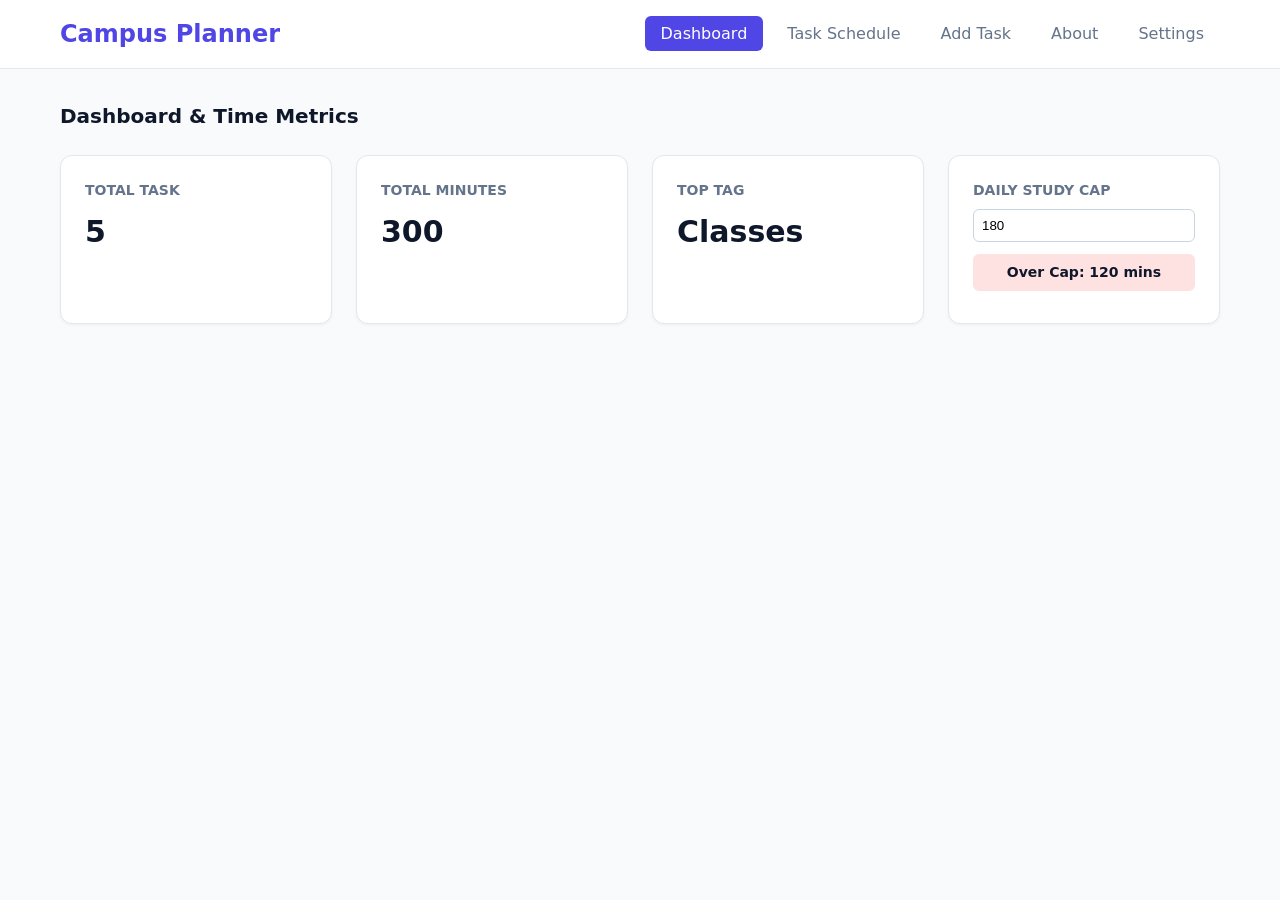
<file: index.html>
<!DOCTYPE html>
<html lang="en">
<head>
    <meta charset="UTF-8">
    <meta name="viewport" content="width=device-width, initial-scale=1.0">
    <title>Campus Planner</title>
    <link rel="stylesheet" href="styles.css">
</head>
<body>
    <a href="#dashboard" class="skip-link">Skip to main content</a>
    
    <header>
        <div class="container header-flex">
            <h1>Campus Planner</h1>
            <nav aria-label="main navigation">
                <ul class="nav-list">
                    <li><a href="#dashboard" class="nav-link active" onclick="switchTab('dashboard'); return false;">Dashboard</a></li>
                    <li><a href="#records" class="nav-link" onclick="switchTab('records'); return false;">Task Schedule</a></li>
                    <li><a href="#form-section" class="nav-link" onclick="switchTab('form-section'); return false;">Add Task</a></li>
                    <li><a href="#about-section" class="nav-link" onclick="switchTab('about-section'); return false;">About</a></li>
                    <li><a href="#settings-section" class="nav-link" onclick="switchTab('settings-section'); return false;">Settings</a></li>
                </ul>
            </nav>
        </div>
    </header>

    <main id="main-content" class="container">
        <div id="alert-region" aria-live="assertive" class="sr-only"></div>
        <!-- Dashboard Section -->
        <section id="dashboard" class="app-section active">
            <h2>Dashboard & Time Metrics</h2>
            <div class="stats-grid">
                <div class="card"><h3>Total Task</h3><p id="stat-count">0</p></div>
                <div class="card"><h3>Total Minutes</h3><p id="stat-sum">0</p></div>
                <div class="card"><h3>Top Tag</h3><p id="stat-top">N/A</p></div>
                <div class="card">
                    <h3>Daily Study Cap</h3>
                    <input type="number" id="cap-input" value="180" min="0" oninput="updateBudgetCap()">
                    <p id="stat-cap-status" class="cap-msg safe">Remaining: 180 min</p>
                </div>
            </div>
        </section>

        <!-- Ledger Table Section -->
        <section id="records" class="app-section">
            <h2>Schedule Ledger</h2>
            <div class="controls-bar">
                <div class="search-wrap">
                    <label for="search-input">Search:</label>
                    <input type="text" id="search-input" placeholder="Search tasks...">
                    <button id="case-btn" type="button" onclick="toggleCase()">Aa</button>
                </div>
                <div class="sort-wrap">
                    <label for="sort-select">Sort By:</label>
                    <select id="sort-select" onchange="handlesort()">
                        <option value="date-desc">Date (Newest)</option>
                        <option value="date-asc">Date (Oldest)</option>
                        <option value="amount-desc">Duration (High to Low)</option>
                        <option value="amount-asc">Duration (Low to High)</option>
                    </select>
                </div>
            </div>

            <div class="table-wrapper">
                <table>
                    <thead>
                        <tr>
                            <th>Due Date</th>
                            <th>Task Title</th>
                            <th>Tag Group</th>
                            <th>Duration</th>
                            <th>Action</th>
                        </tr>
                    </thead>
                    <tbody></tbody>
                </table>
            </div>
            <p id="no-records" class="hidden">No matching schedule task found.</p>
        </section>

        <!-- Form Section -->
        <section id="form-section" class="app-section">
            <h2>Add / Edit Planner Task</h2>
            <div class="card">
                <form id="transaction-form">
                    <div class="input-group">
                        <label for="form-desc">Task Title:</label>
                        <input type="text" id="form-desc" required>
                    </div>
                    <div class="input-group">
                        <label for="form-category">Tag Group:</label>
                        <select id="form-category">
                            <option value="Study">Study</option>
                            <option value="Classes">Classes</option>
                            <option value="Exam">Exam</option>
                            <option value="Personal">Personal</option>
                            <option value="Social">Social</option>
                        </select>
                    </div>
                    <div class="input-group">
                        <label for="form-amount">Duration (Minutes):</label>
                        <input type="number" id="form-amount" required>
                    </div>
                    <button type="submit" id="submit-btn">Save Task Entry</button>
                </form>
            </div>
        </section>

        <!-- About Section -->
        <section id="about-section" class="app-section">
            <h2>About</h2>
            <div class="card">
                <h3>Purpose</h3>
                <p>Campus Planner helps students plan their tasks, track how much time they spend studying, and stay within a daily study limit. Add tasks with a tag and duration, then use the dashboard to see totals and your most-used tag.</p>
                <h3>Contact</h3>
                <p>Email: <a href="mailto:a.anyar1@alustudent.com">a.anyar1@alustudent.com</a></p>
                <p>GitHub: <a href="https://github.com/aanyar1-tech" target="_blank">@aanyar1-tech</a></p>
                <p>Repository: <a href="https://github.com/aanyar1-tech/Campus-Life-Planner" target="_blank">https://github.com/aanyar1-tech/Campus-Life-Planner</a></p>
            </div>
        </section>

        <!-- Settings Section -->
        <section id="settings-section" class="app-section">
            <h2>Settings</h2>
            <div class="card">
                <div class="input-group" style="margin-bottom: 1rem;">
                    <label for="display-unit">Unit:</label>
                    <select id="display-unit" onchange="convertDisplayUnits()">
                        <option value="minutes">Minutes (m)</option>
                        <option value="hours">Hours (h)</option>
                    </select>
                </div>
            </div>
        </section>
    </main>

    <!-- app.js is in the same folder as index.html -->
    <script src="app.js"></script>
</body>
</html>
</file>
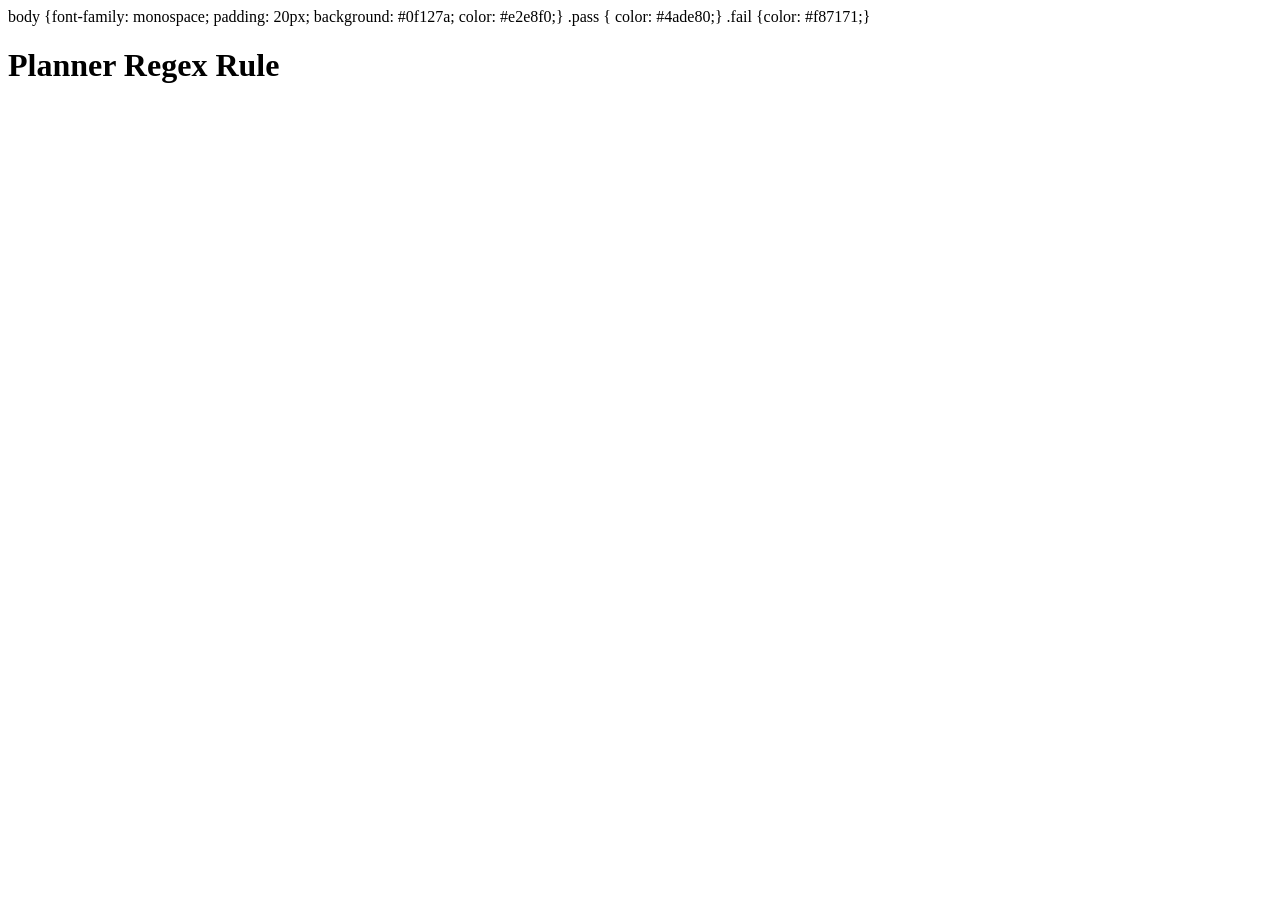
<file: tests.html>
<!DOCTYPE html>
<html lang="en">
    <head>
<mata charset="UTF-8">
    <Title>Planner Testing Engine</Title>
    <sytyle>
        body {font-family: monospace; padding: 20px; background: #0f127a; color: #e2e8f0;}
        .pass { color: #4ade80;} .fail {color: #f87171;}
    </style>
</head>
<body>
    <h1>Planner Regex Rule <Checks>
 <div id="test-output">Running active validation checks...</div>
 <script>
    const rule={
        desc:/^\S\)(?:\(.*\s\))?\$/,

        amount: /^(0|[1-9]\d*)$/
    };
    let resultlog= "";
    function asert(name, condition) {
    resultlog += `Rule check; ${name}-> ${condition? '<span class="pass">[PASS]</span>' : '<span class="fail">[FAIL]</span>'}<br`; 
     assert("Vaid title structural layout", rule.desc.test("study chemistry"));
     assert("invalid trailing text block detection", !rules.desc.test(classes  ));
     assert("valid mintue duration integer check", rule.amount.test("90"));
     assert("invalid decimal duration filter check", !rules.amount.test("45.5"));
    }
     document.getElementById(`test-output`).innerHTML = resultlog;
     </script>
     </body> 
    </head>
</file>
<file: styles.css>
* { box-sizing: border-box; margin: 0; padding: 0; }
body { font-family: system-ui, sans-serif; background-color: #f8fafc; color: #1e293b; line-height: 1.5; }
.container { max-width: 1200px; margin: 0 auto; padding: 0 20px; }
header { background-color: #ffffff; border-bottom: 1px solid #e2e8f0; padding: 1rem 0; margin-bottom: 2rem; }
.header-flex { display: flex; justify-content: space-between; align-items: center; flex-wrap: wrap; gap: 1rem; }
header h1 { font-size: 1.5rem; color: #4f46e5; font-weight: 700; }
.nav-list { list-style: none; display: flex; gap: 0.5rem; flex-wrap: wrap; }
.nav-link { text-decoration: none; color: #64748b; padding: 0.5rem 1rem; border-radius: 0.375rem; font-weight: 500; }
.nav-link:hover { background-color: #f1f5f9; color: #1e293b; }
.nav-link.active { background-color: #4f46e5; color: #ffffff; }

/* Accessibility: skip link (hidden until focused), screen-reader-only text, focus rings */
.skip-link { position: absolute; left: -9999px; top: 0; background: #4f46e5; color: #ffffff; padding: 0.5rem 1rem; border-radius: 0 0 0.375rem 0; z-index: 100; }
.skip-link:focus { left: 0; }
.sr-only { position: absolute; left: -9999px; width: 1px; height: 1px; overflow: hidden; }
*:focus-visible { outline: 3px solid #2563eb; outline-offset: 2px; }

.app-section { display: none; }
.app-section.active { display: block; }
h2 { font-size: 1.25rem; font-weight: 600; margin-bottom: 1.5rem; color: #0f172a; }

.stats-grid { display: grid; grid-template-columns: repeat(auto-fit, minmax(220px, 1fr)); gap: 1.5rem; margin-bottom: 2rem; }
.card { background: #ffffff; border: 1px solid #e2e8f0; border-radius: 0.75rem; padding: 1.5rem; box-shadow: 0 1px 3px rgba(0,0,0,0.05); }
.card h3 { font-size: 0.875rem; text-transform: uppercase; color: #64748b; margin-bottom: 0.5rem; }
/* Big numbers only for the dashboard stat cards, so About/Settings text stays normal size */
.stats-grid .card p { font-size: 1.875rem; font-weight: 700; color: #0f172a; }
.card p { margin-bottom: 0.5rem; }

#cap-input { width: 100%; padding: 0.5rem; border: 1px solid #cbd5e1; border-radius: 0.375rem; margin-bottom: 0.75rem; }
.cap-msg { font-size: 0.875rem !important; font-weight: 600 !important; padding: 0.5rem; border-radius: 0.375rem; text-align: center; }
.cap-msg.safe { background-color: #d1fae5; color: #065f46; }
.cap-msg.warning { background-color: #fee2e2; color: #991b1b; }

.controls-bar { display: flex; justify-content: space-between; align-items: center; flex-wrap: wrap; gap: 1rem; margin-bottom: 1rem; }
.search-wrap, .sort-wrap { display: flex; align-items: center; gap: 0.5rem; }
.search-wrap input, .sort-wrap select, .input-group input, .input-group select { padding: 0.5rem; border: 1px solid #cbd5e1; border-radius: 0.375rem; }

.table-wrapper { background: #ffffff; border: 1px solid #e2e8f0; border-radius: 0.75rem; overflow-x: auto; margin-bottom: 1rem; }
table { width: 100%; border-collapse: collapse; text-align: left; }
th, td { padding: 0.75rem 1rem; border-bottom: 1px solid #e2e8f0; font-size: 0.875rem; }
th { background-color: #f8fafc; color: #475569; }
mark { background-color: #fef08a; padding: 0 2px; border-radius: 2px; }

form { display: flex; flex-direction: column; gap: 1rem; }
.input-group { display: flex; flex-direction: column; gap: 0.375rem; }
button[type="submit"], button#case-btn { background-color: #4f46e5; color: white; border: none; padding: 0.625rem 1.25rem; border-radius: 0.375rem; cursor: pointer; }
td button { color: white; background-color: #4f46e5; border: none; border-radius: 0.25rem; cursor: pointer; }
.hidden { display: none !important; }

/* Mobile: show each record as a card instead of a table row */
@media (max-width: 640px) {
  table, thead, tbody, tr, td { display: block; }
  thead { position: absolute; left: -9999px; }
  .table-wrapper { border: none; background: transparent; overflow: visible; }
  tr { background: #ffffff; border: 1px solid #e2e8f0; border-radius: 0.75rem; padding: 0.75rem; margin-bottom: 1rem; }
  td { border-bottom: none; display: flex; justify-content: space-between; align-items: center; gap: 1rem; padding: 0.375rem 0; }
  td::before { font-weight: 600; color: #475569; }
  td:nth-child(1)::before { content: "Due Date"; }
  td:nth-child(2)::before { content: "Task"; }
  td:nth-child(3)::before { content: "Tag"; }
  td:nth-child(4)::before { content: "Duration"; }
  td:nth-child(5)::before { content: "Action"; }
}
</file>
